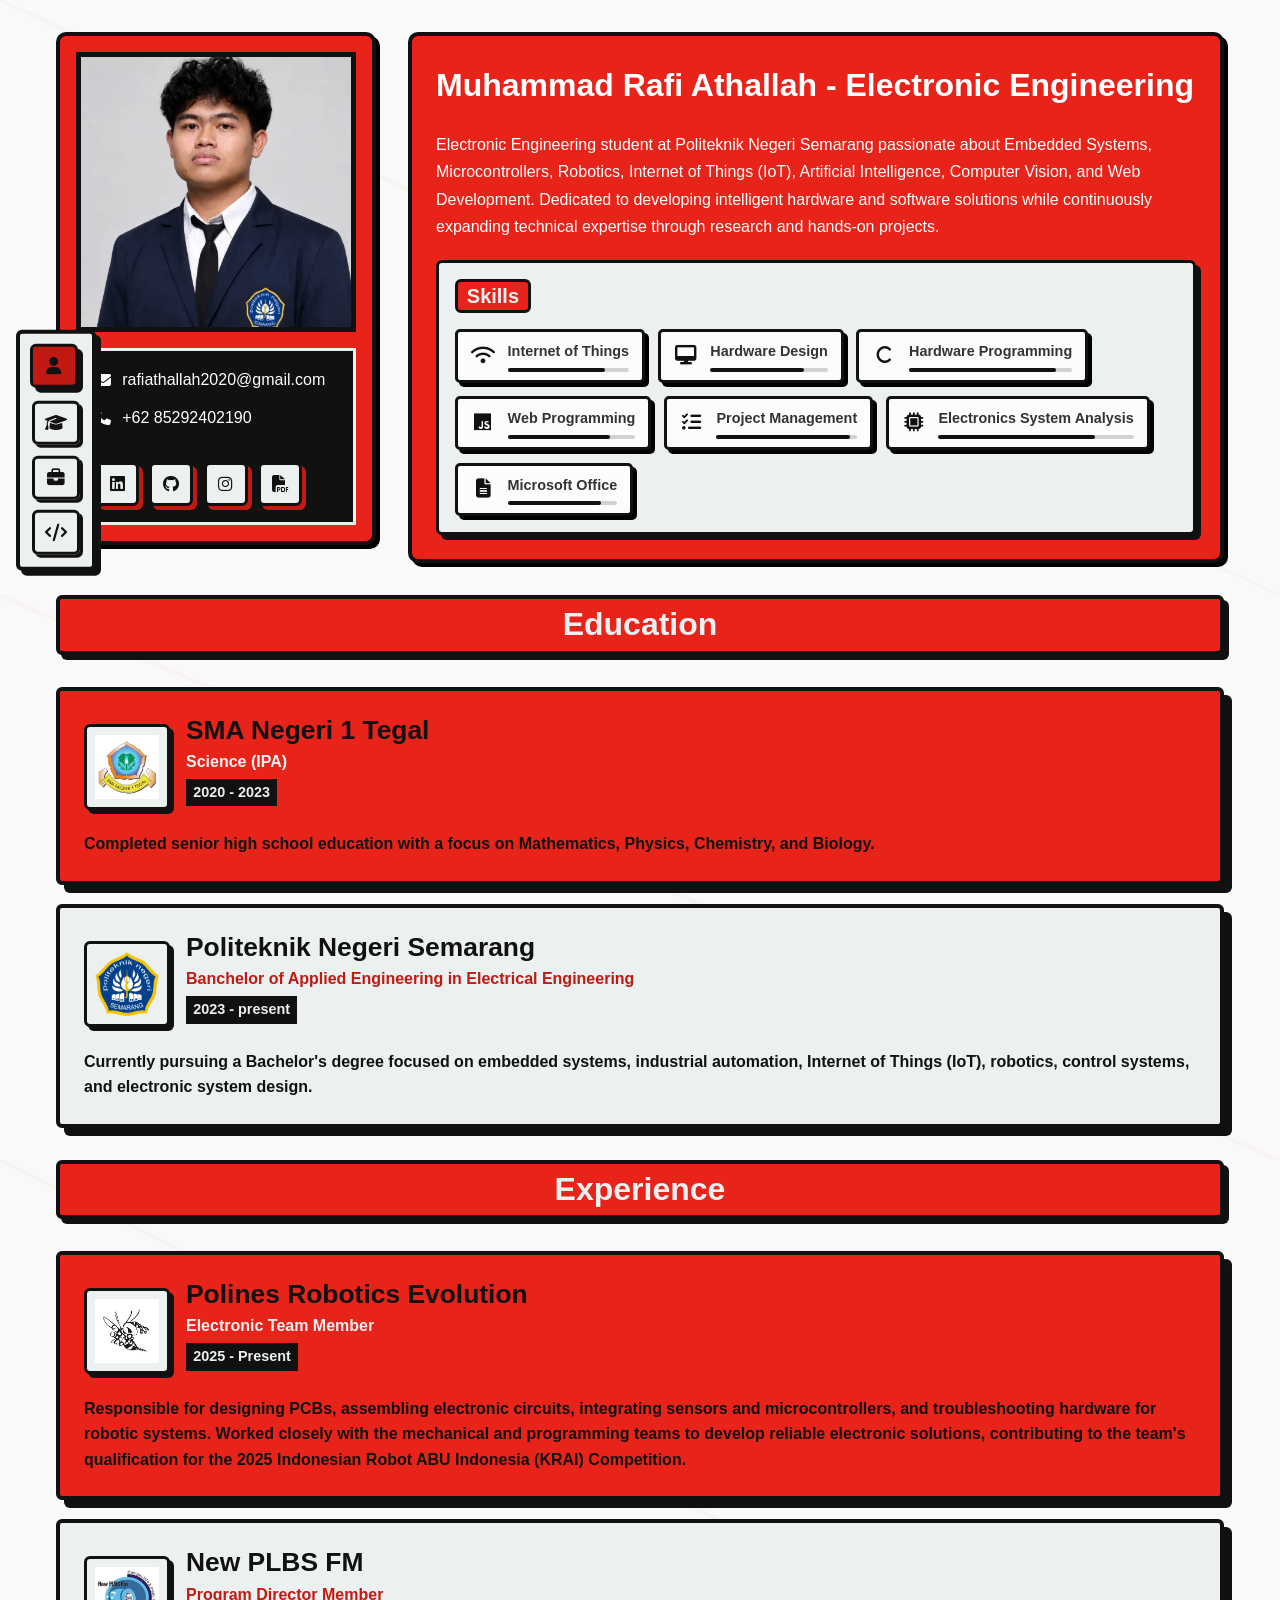
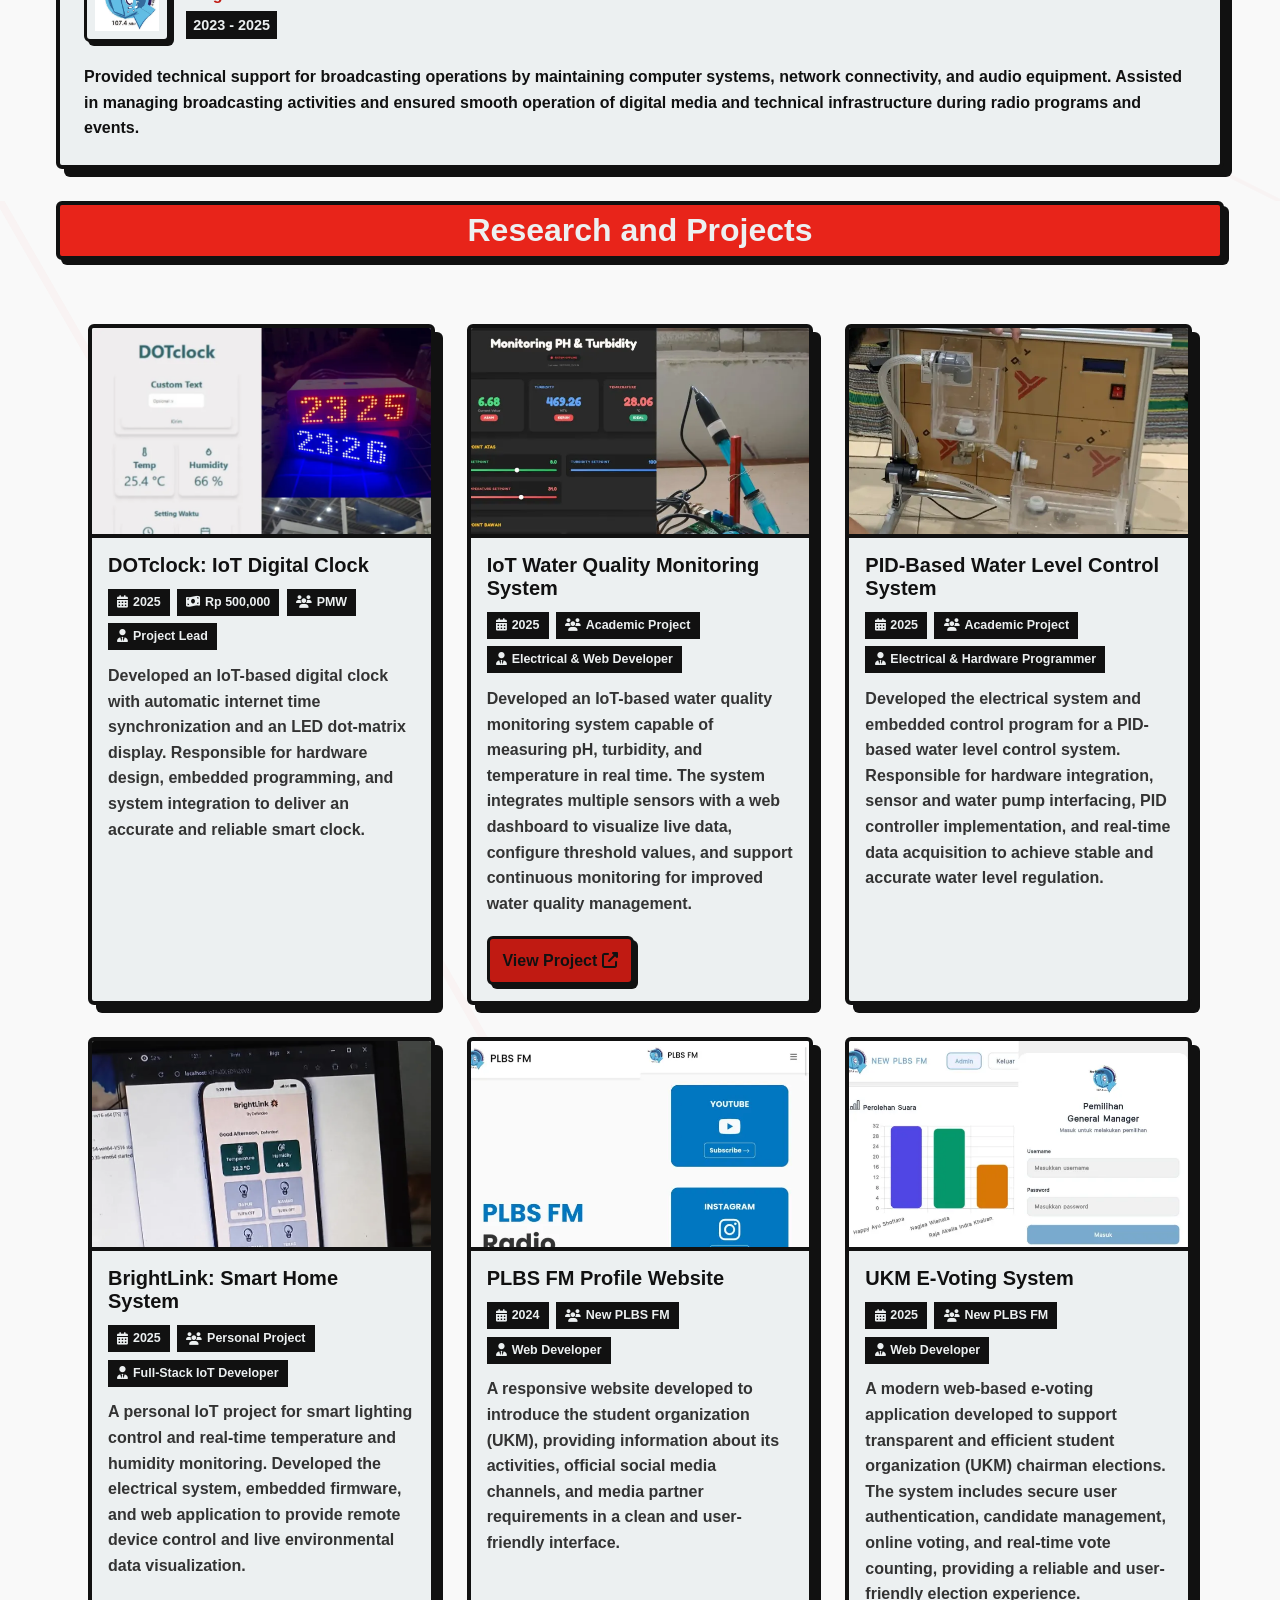
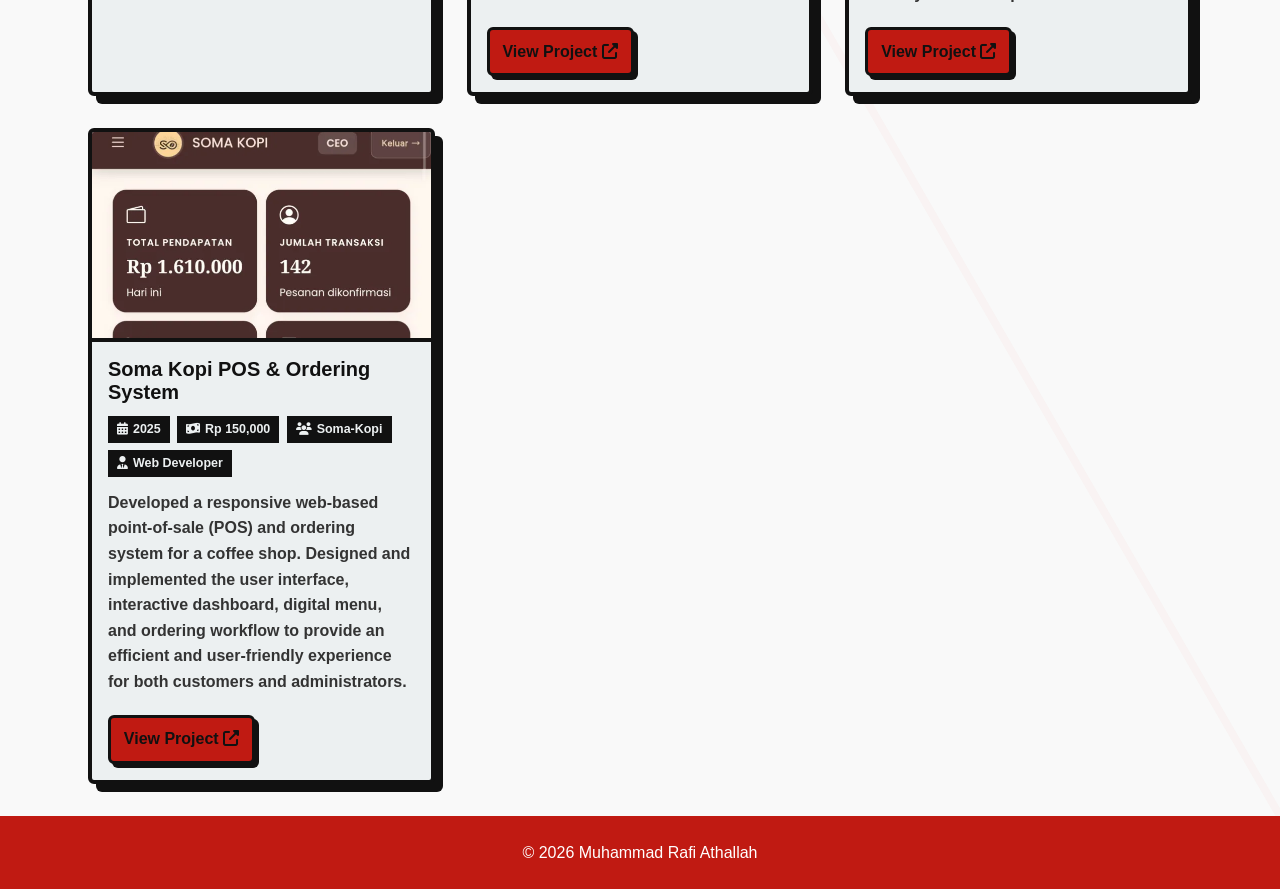
<file: index.html>
<!DOCTYPE html>
<html lang="en">
<head>
    <meta charset="UTF-8">
    <meta name="viewport" content="width=device-width, initial-scale=1.0">
    <title>Personal Portfolio</title>
    <link rel="icon" type="image/x-icon" href="images/favicon.ico">
    <link rel="stylesheet" href="https://cdnjs.cloudflare.com/ajax/libs/font-awesome/6.4.0/css/all.min.css">
    <link rel="stylesheet" href="css/style.css">
</head>
<body>
    <header>
        <nav class="sidebar-nav">
			<ul>
				<li>
					<a href="#profile" data-tooltip="Profile">
						<i class="fas fa-user"></i>
						<span class="nav-text">Profile</span>
					</a>
				</li>
				<li>
					<a href="#education" data-tooltip="Education">
						<i class="fas fa-graduation-cap"></i>
						<span class="nav-text">Education</span>
					</a>
				</li>
				<li>
					<a href="#experience" data-tooltip="Experience">
						<i class="fas fa-briefcase"></i>
						<span class="nav-text">Experience</span>
					</a>
				</li>
				<li>
					<a href="#projects" data-tooltip="Projects">
						<i class="fas fa-code"></i>
						<span class="nav-text">Research & Projects</span>
					</a>
				</li>
			</ul>
		</nav>
    </header>

    <main>
        <!-- Profile Section -->
		<section id="profile" class="section">
			<div class="container">
				<div class="profile-content">
					<div class="profile-image-container">
						<img id="profile-pic" src="" alt="Profile Picture" class="profile-image">
						<div class="profile-contact">
							<p><i class="fas fa-envelope"></i> <span id="profile-email"></span></p>
							<p><i class="fas fa-phone"></i> <span id="profile-phone"></span></p>
							<div class="social-links" id="social-links"></div>
							<a href="#" id="cv-download" class="cv-download-btn" title="Download CV">
								<i class="fas fa-file-pdf"></i>
							</a>
						</div>
					</div>
					<div class="profile-info">
						<h1 id="profile-name"></h1>
						    <p id="profile-description"></p>
    						<!-- Add this skills section -->
							<div class="skills-container" id="skills-container">
								<h3>Skills</h3>
								<div class="skills-grid" id="skills-grid"></div>
							</div>
					</div>
				</div>
			</div>
		</section>

        <!-- Education Section -->
        <section id="education" class="section">
            <div class="container">
                <h2>Education</h2>
                <div class="education-list" id="education-list"></div>
            </div>
        </section>

        <!-- Experience Section -->
        <section id="experience" class="section">
            <div class="container">
                <h2>Experience</h2>
                <div class="experience-list" id="experience-list"></div>
            </div>
        </section>

        <!-- Projects Section -->
        <section id="projects" class="section">
            <div class="container">
                <h2>Research and Projects</h2>
                <div class="projects-grid" id="projects-grid"></div>
            </div>
        </section>
    </main>

    <footer>
        <p>&copy; <span id="current-year"></span> Muhammad Rafi Athallah</p>
    </footer>

    <script src="js/script.js"></script>
</body>
</html>
</file>
<file: css/style.css>
/* Reset and Base Styles */
* {
    margin: 0;
    padding: 0;
    box-sizing: border-box;
}

:root {
    --primary-color: #E8241A;
    --secondary-color: #C01A12;
    --light-color: #ecf0f1;
    --dark-color: #2c3e50;
    --dark-color: #111111;
    --border: 4px solid var(--dark-color);
    --border-thin: 3px solid var(--dark-color);
    --shadow: 8px 8px 0 var(--dark-color);
    --shadow-small: 5px 5px 0 var(--dark-color);
    --spacing: 1rem;
    --border-radius: 6px;
}

body {
    font-family: 'Segoe UI', Tahoma, Geneva, Verdana, sans-serif;
    line-height: 1.6;
    color: #333;
    background-color: #f9f9f9;
}

.container {
    max-width: 1200px;
    margin: 0 auto;
    padding: 0 var(--spacing);
}

/* Header Styles */
header {
    background-color: var(--secondary-color);
    color: white;
    position: sticky;
    top: 0;
    z-index: 100;
}

/* Sidebar Navigation */
.sidebar-nav {
    position: fixed;
    left: 1rem;
    top: 50%;
    transform: translateY(-50%);
    z-index: 1000;
    padding: 0.75rem;
    background: var(--light-color);
    border: var(--border);
    border-radius: var(--border-radius);
    box-shadow: var(--shadow-small);
    transition: all 0.3s ease;
}

.sidebar-nav ul {
    list-style: none;
    display: flex;
    flex-direction: column;
    gap: 0.65rem;
}

.sidebar-nav a {
    position: relative;
    display: flex;
    align-items: center;
    gap: 0.75rem;
    min-height: 44px;
    padding: 0.65rem;
    color: var(--dark-color);
    text-decoration: none;
    background: var(--paper-color);
    border: var(--border-thin);
    border-radius: var(--border-radius);
    box-shadow: 3px 3px 0 var(--dark-color);
    transition: transform 160ms ease, box-shadow 160ms ease, background-color 160ms ease;
}

.sidebar-nav a:hover,
.sidebar-nav a.active {
    background: var(--secondary-color);
    transform: translate(-2px, -2px);
    box-shadow: 5px 5px 0 var(--dark-color);
}

.sidebar-nav a:active {
    transform: translate(2px, 2px);
    box-shadow: 1px 1px 0 var(--dark-color);
}

.sidebar-nav i {
    width: 1.3rem;
    font-size: 1.1rem;
    text-align: center;
}

.nav-text {
    display: none;
    font-size: 0.88rem;
    font-weight: 800;
    white-space: nowrap;
}

.sidebar-nav:hover .nav-text {
    display: inline;
}

.sidebar-nav a::after {
    content: attr(data-tooltip);
    position: absolute;
    left: calc(100% + 0.75rem);
    top: 50%;
    transform: translateY(-50%);
    padding: 0.45rem 0.7rem;
    color: var(--light-color);
    font-size: 0.8rem;
    font-weight: 800;
    white-space: nowrap;
    background: var(--dark-color);
    border: 2px solid var(--dark-color);
    opacity: 0;
    pointer-events: none;
    transition: opacity 160ms ease;
}

.sidebar-nav a:hover::after {
    opacity: 1;
}

.sidebar-nav:hover a::after {
    display: none;
}

.section h2 {
    border: var(--border);
    border-radius: var(--border-radius);
    box-shadow: var(--shadow-small);
    background-color: var(--primary-color);
    text-align: center;
    margin-bottom: 2rem;
    color: var(--light-color);
    font-size: 2rem;
}

.section {
    position: relative;
}

.section > .container {
    position: relative;
    z-index: 1;
}

/* Profile Section */
/* Profile Section */
.profile-content {
    display: grid;
    grid-template-columns: minmax(280px, 320px) 1fr;
    gap: 2rem;
    padding: 2rem 0;
    align-items: start;
}

.profile-image-container {
    background: var(--primary-color);
    border-radius: 10px;
    border: 4px solid var(--dark-color);
    padding: 1rem;
    display: flex;
    flex-direction: column;
    gap: 1rem;
    position: sticky;
    top: 2rem;
    box-shadow: 4px 4px 0 rgb(0, 0, 0);
}

.profile-image {
    width: 100%;
    max-width: 300px;
    height: auto;
    aspect-ratio: 1/1;
    object-fit: cover;
    border: 5px solid var(--dark-color);
    align-self: center;
}

.profile-contact {
    background: var(--dark-color);
    border: 3px solid var(--light-color);
    padding: 1rem;
    display: flex;
    flex-direction: column;
    gap: 0.75rem;
}

.profile-contact p {
    margin: 0;
    display: flex;
    align-items: center;
    gap: 0.7rem;
    word-break: break-all;
    color: white;
}

.profile-info {
    background: var(--primary-color);
    min-width: 0;
    display: flex;
    flex-direction: column;
    gap: 1.25rem;
    padding: 1.5rem;
    border: 4px solid var(--dark-color);
    border-radius:10px;
    box-shadow: 4px 4px 0 rgb(0, 0, 0);
}

.profile-info h1 {
    color: white;
    margin: 0;
    font-size: 2rem;
}

.profile-info p {
    color: white;
    line-height: 1.7;
    margin: 0;
}

.profile-description {
    padding: 2rem;
    line-height: 1.7;
}

.social-links {
    display: flex;
    flex-wrap: wrap;
    justify-content: center;
    align-items: center;
    margin-top: 1.25rem;
    gap: 0.65rem;
}

.social-links a,
.cv-download-btn {
    position: relative;
    display: inline-flex;
    align-items: center;
    justify-content: center;
    width: 44px;
    height: 44px;
    color: var(--dark-color);
    font-size: 1.05rem;
    text-decoration: none;
    background: var(--light-color);
    border: var(--border-thin);
    border-radius: var(--border-radius);
    box-shadow: 4px 4px 0 var(--secondary-color);
    transition: transform 160ms ease, box-shadow 160ms ease, background-color 160ms ease;
}

.social-links a:hover,
.cv-download-btn:hover {
    background: var(--light-color);
    transform: translate(-2px, -2px);
    box-shadow: 6px 6px 0 var(--secondary-color);
}

.social-links a:active,
.cv-download-btn:active {
    transform: translate(2px, 2px);
    box-shadow: 1px 1px 0 var(--secondary-color);
}

.cv-download-btn::after {
    content: attr(title);
    position: absolute;
    left: 50%;
    bottom: calc(100% + 0.6rem);
    transform: translateX(-50%);
    padding: 0.45rem 0.65rem;
    color: var(--light-color);
    font-size: 0.75rem;
    font-weight: 800;
    white-space: nowrap;
    background: var(--dark-color);
    opacity: 0;
    pointer-events: none;
    transition: opacity 160ms ease;
}

.cv-download-btn:hover::after {
    opacity: 1;
}

/* Skills Section */
.skills-container {
    padding: 1rem;
    background: var(--light-color);
    border: var(--border-thin);
    border-radius: var(--border-radius);
    box-shadow: var(--shadow-small);
}

.skills-container h3 {
    width: fit-content;
    margin-bottom: 1rem;
    padding: 0.2rem 0.55rem;
    color: var(--light-color);
    font-size: 1.25rem;
    line-height: 1.1;
    background: var(--primary-color);
    border: var(--border-thin);
    border-radius: var(--border-radius);
}

.skills-grid {
    display: grid;
    grid-template-columns: repeat(auto-fill, minmax(150px, 1fr));
    gap: 1rem;
}

.skill-item {
    display: flex;
    align-items: center;
    gap: 0.8rem;
}

.skill-icon {
    color: var(--dark-color);
    font-size: 1.2rem;
    font-weight: bold;
    width: 1.5rem;
    text-align: center;
}

.skill-name {
    font-weight: bold;
}

/* Skill level indicator (optional) */
.skill-level {
    height: 4px;
    background: rgba(119, 119, 119, 0.315);
    margin-top: 0.3rem;
    border-radius: 2px;
}

.skill-level-bar {
    height: 100%;
    background: var(--dark-color);
    border-radius: 2px;
}

.skills-grid {
    display: flex;
    flex-wrap: wrap;
    gap: 0.8rem;
}

.skill-item {
    background: rgb(253, 252, 252);
    padding: 0.5rem 0.8rem;
    border: 3px solid var(--dark-color);
    box-shadow: 4px 4px 0 rgb(0, 0, 0);
    border-radius: 5px;
    font-size: 0.9rem;
    font-weight: bolder;
}

/* Responsive adjustment */
@media (max-width: 600px) {
    .skills-grid {
        grid-template-columns: repeat(auto-fill, minmax(120px, 1fr));
    }
}

/* Responsive adjustments */
@media (max-width: 768px) {
    .profile-content {
        grid-template-columns: 1fr;
    }

    .profile-image-container {
        position: static;
    }
    
    .profile-image {
        max-width: 200px;
    }
}

/* Education and Experience */
.education-list,
.experience-list {
    display: flex;
    flex-direction: column;
    gap: 1.2rem;
    padding-bottom: 2rem;
}

.education-item,
.experience-item {
    padding: clamp(1rem, 3vw, 1.5rem);
    background: var(--light-color);
    border: var(--border);
    border-radius: var(--border-radius);
    box-shadow: var(--shadow);
}

.education-item:nth-child(odd),
.experience-item:nth-child(odd) {
    background: var(--primary-color);
}

.education-item h3,
.experience-item h3 {
    margin-bottom: 0.25rem;
    color: var(--dark-color);
    font-size: clamp(1.25rem, 3vw, 1.65rem);
    line-height: 1.15;
}

.education-item .degree,
.experience-item .position {
    margin-bottom: 0.25rem;
    color: var(--secondary-color);
    font-weight: 900;
}

.education-item:nth-child(odd) .degree,
.experience-item:nth-child(odd) .position {
    margin-bottom: 0.25rem;
    color: var(--light-color);
    font-weight: 900;
}

.education-item .year,
.experience-item .duration {
    width: fit-content;
    margin-bottom: 0.75rem;
    padding: 0.15rem 0.45rem;
    color: var(--light-color);
    font-size: 0.9rem;
    font-weight: 800;
    background: var(--dark-color);
}

.education-item > p,
.experience-item > p {
    color: var(--dark-color);
    font-weight: 650;
}

.edu-header,
.exp-header {
    display: flex;
    gap: 1rem;
    align-items: center;
    margin-bottom: 0.8rem;
}

.edu-logo,
.exp-logo {
    flex: 0 0 auto;
    width: 86px;
    height: 86px;
    object-fit: contain;
    padding: 0.5rem;
    background: var(--light-color);
    border: var(--border-thin);
    border-radius: var(--border-radius);
    box-shadow: 4px 4px 0 var(--dark-color);
}

/* Projects Section */
.projects-grid {
    display: grid;
    grid-template-columns: repeat(auto-fit, minmax(min(100%, 290px), 1fr));
    gap: 2rem;
    padding: 2rem;
}

.project-card {
    display: flex;
    flex-direction: column;
    overflow: hidden;
    background: var(--light-color);
    border:var(--border);
    box-shadow: var(--shadow);
    border-radius: var(--border-radius);
    transition: transform 160ms ease, box-shadow 160ms ease;
}

.project-card:hover {
    transform: translate(-3px, -3px);
    box-shadow: 11px 11px 0 var(--dark-color);
}

.project-image {
    position: relative;
    display: grid;
    place-items: center;
    height: 210px;
    overflow: hidden;
    background:
        repeating-linear-gradient(135deg, #ffffff 0 12px, #eeeeee 12px 24px);
    border-bottom: var(--border);
}

.project-image::before {
    content: attr(data-title);
    max-width: 80%;
    padding: 0.5rem 0.75rem;
    color: var(--dark-color);
    font-weight: 900;
    line-height: 1.1;
    text-align: center;
    text-transform: uppercase;
    background: var(--secondary-color);
    border: var(--border-thin);
    box-shadow: 4px 4px 0 var(--dark-color);
}

.project-image:has(img)::before {
    display: none;
}

.project-image img {
    width: 100%;
    height: 100%;
    object-fit: cover;
    transition: transform 220ms ease;
}

.project-card:hover .project-image img {
    transform: scale(1.04);
}

.project-info {
    display: flex;
    flex: 1;
    flex-direction: column;
    padding: 1rem;
}

.project-info h3 {
    margin-bottom: 0.75rem;
    color: var(--dark-color);
    font-size: 1.25rem;
    line-height: 1.15;
}

.project-meta {
    display: flex;
    flex-wrap: wrap;
    gap: 0.45rem;
    margin-bottom: 0.8rem;
}

.project-meta span {
    display: inline-flex;
    align-items: center;
    gap: 0.3rem;
    padding: 0.25rem 0.45rem;
    color: var(--light-color);
    font-size: 0.78rem;
    font-weight: 800;
    line-height: 1.2;
    background: var(--dark-color);
    border: 2px solid var(--dark-color);
}

.project-info p {
    margin-bottom: 1.25rem;
    color: var(--muted-color);
    font-weight: 650;
}

.project-link {
    align-self: flex-start;
    margin-top: auto;
    padding: 0.55rem 0.8rem;
    color: var(--dark-color);
    font-weight: 900;
    text-decoration: none;
    background: var(--secondary-color);
    border: var(--border-thin);
    border-radius: var(--border-radius);
    box-shadow: 4px 4px 0 var(--dark-color);
    transition: transform 160ms ease, box-shadow 160ms ease, background-color 160ms ease;
}

.project-link:hover {
    background: var(--mint-color);
    transform: translate(-2px, -2px);
    box-shadow: 6px 6px 0 var(--dark-color);
}

.project-link:active {
    transform: translate(2px, 2px);
    box-shadow: 1px 1px 0 var(--dark-color);
}

/* Footer */
footer {
    text-align: center;
    padding: 1.5rem;
    background-color: var(--secondary-color);
    color: white;
}

/* Responsive Design */
@media (min-width: 768px) {
    .profile-content {
        flex-direction: row;
        text-align: left;
    }

    .profile-info {
        text-align: left;
    }

    .personal-info {
        justify-content: flex-start;
    }

    .social-links {
        justify-content: flex-start;
    }
}

/* Add to your existing CSS */
.section.animate {
    opacity: 1 !important;
    transform: translateY(0) !important;
}

/* Delay animations for cascade effect */
#profile.animate { transition-delay: 0.1s; }
#education.animate { transition-delay: 0.2s; }
#experience.animate { transition-delay: 0.3s; }
#projects.animate { transition-delay: 0.4s; }



.section::before {
    content: "";
    position: absolute;
    top: 0;
    left: 0;
    width: 100%;
    height: 100%;
    background: url('data:image/svg+xml;utf8,<svg xmlns="http://www.w3.org/2000/svg" viewBox="0 0 100 100" preserveAspectRatio="none"><path fill="none" stroke="%23e74c3c" stroke-width="0.5" d="M0,0 L100,100" /></svg>');
    opacity: 0;
    pointer-events: none;
    transition: opacity 0.5s;
}

.section.animate::before {
    opacity: 0.03;
}

/* Responsive adjustments */
@media (max-width: 600px) {
    .edu-logo, .exp-logo {
        width: 50px;
        height: 50px;
    }
    
    .edu-header, .exp-header {
        flex-direction: column;
        align-items: flex-start;
        gap: 0.5rem;
    }
}

/* Responsive Design */
@media (max-width: 900px) {
    body {
        padding-bottom: 5.5rem;
    }

    .sidebar-nav {
        left: 50%;
        top: auto;
        bottom: 0.85rem;
        transform: translateX(-50%);
        width: min(calc(100% - 1.5rem), 560px);
        padding: 0.5rem;
    }

    .sidebar-nav ul {
        flex-direction: row;
        justify-content: space-between;
        gap: 0.45rem;
    }

    .sidebar-nav a {
        justify-content: center;
        width: 100%;
        min-height: 46px;
        padding: 0.55rem;
    }

    .sidebar-nav a::after,
    .sidebar-nav:hover .nav-text {
        display: none;
    }
}
</file>
